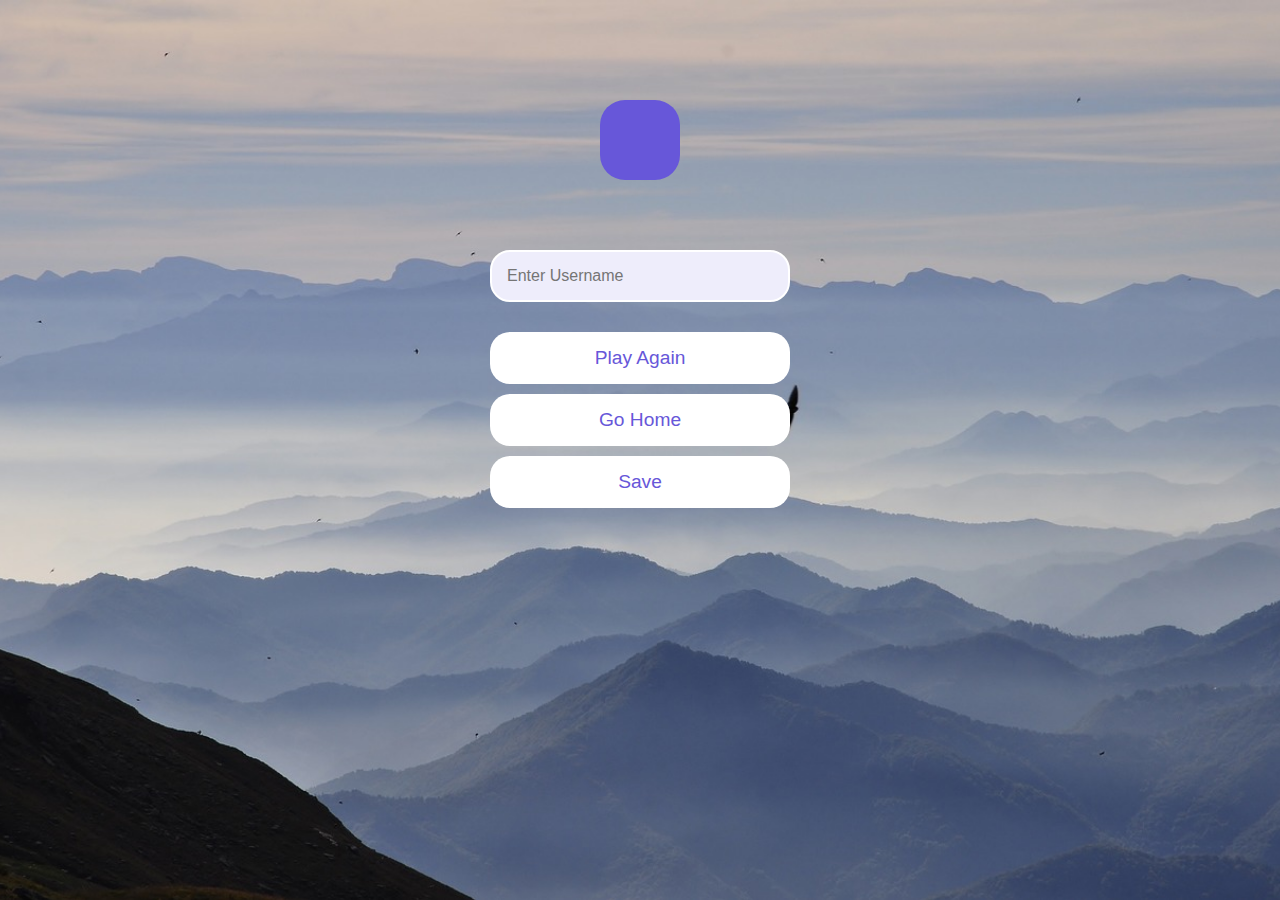
<file: end.html>
<!DOCTYPE html>
<html lang="en">
  <head>
    <meta charset="UTF-8" />
    <meta name="viewport" content="width=device-width, initial-scale=1.0" />
    <title>QuizApp|End Game</title>
    <link rel="stylesheet" href="./css/end.css" />
  </head>
  <body>
    <p></p>
    <input type="text" placeholder="Enter Username" />
    <a href="./game.html">Play Again</a>
    <a href="./">Go Home</a>
    <button>Save</button>
    <script src="./js/end.js"></script>
  </body>
</html>
</file>
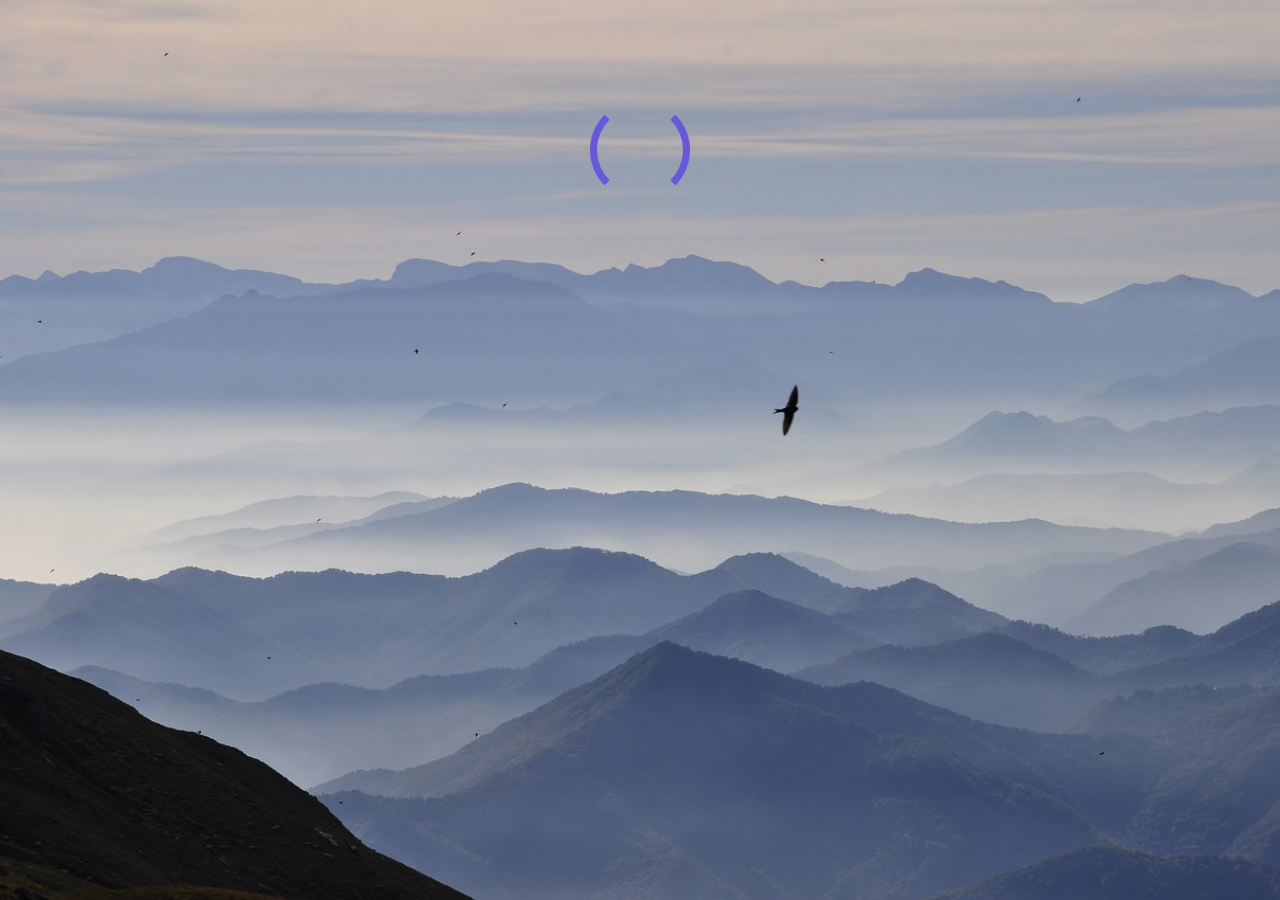
<file: game.html>
<!DOCTYPE html>
<html lang="en">
  <head>
    <meta charset="UTF-8" />
    <meta name="viewport" content="width=device-width, initial-scale=1.0" />
    <title>Quiz App</title>
    <link rel="stylesheet" href="./css/index.css" />
    <link rel="stylesheet" href="./css/game.css" />
  </head>
  <body>
    <span id="loader"></span>
    <div id="container">
      <div class="header">
        <div>
          <p>Question No:</p>
          <span id="question-number">1</span>
        </div>
        <div>
          <p>Score:</p>
          <span id="score">0</span>
        </div>
      </div>
      <div id="question-box">
        <h3 id="question-text"></h3>
        <button class="answer-text"></button>
        <button class="answer-text"></button>
        <button class="answer-text"></button>
        <button class="answer-text"></button>
      </div>
      <button id="finish-button">Finish</button>
      <button id="next-button">Next Question</button>
    </div>
    <script src="./js/game.js"></script>
  </body>
</html>
</file>
<file: css/end.css>
* {
  box-sizing: border-box;
  margin: 0;
  padding: 0;
  font-family: Arial, Helvetica, sans-serif;
}
body {
  background-color: #eeedfb;
  background-image: url("../images/background.jpg");
  background-repeat: no-repeat;
  background-size: cover;
  background-position: center;
  background-attachment: fixed;
  display: flex;
  justify-content: center;
  align-items: center;
  flex-direction: column;
  padding-top: 100px;
}

/* end css*/
p {
  font-size: 3rem;
  font-weight: 600;
  background-color: #6757d9;
  color: #fff;
  width: 80px;
  height: 80px;
  text-align: center;
  border-radius: 25px;
  padding-top: 10px;
  margin-bottom: 70px;
}

input {
  border: 2px solid #fff;
  background-color: #eeedfb;
  padding: 15px;
  width: 300px;
  font-size: 1rem;
  border-radius: 20px;
  margin-bottom: 30px;
  transition: all 0.2s ease-in;
}

input:focus {
  outline: none;
  border-color: #6757d9;
}

button,
a {
  background-color: #fff;
  border: none;
  border-radius: 20px;
  width: 300px;
  padding: 15px;
  margin-bottom: 10px;
  font-size: 1.2rem;
  text-align: center;
  text-decoration: none;
  color: #6757d9;
  cursor: pointer;
  transition: all 0.2s ease-in;
}

button:hover,
a:hover {
  background-color: #6757d9;
  color: #fff;
}
</file>
<file: css/index.css>
* {
  box-sizing: border-box;
  margin: 0;
  padding: 0;
  font-family: Arial, Helvetica, sans-serif;
}
body {
  background-color: #eeedfb;
  background-image: url("../images/background.jpg");
  background-repeat: no-repeat;
  background-size: cover;
  background-position: center;
  background-attachment: fixed;
  display: flex;
  justify-content: center;
  align-items: center;
  flex-direction: column;
  padding-top: 100px;
}
h1 {
  color: #1f0e9a;
  margin: 50px;
  font-size: 2.5rem;
}
.container {
  display: flex;
  flex-direction: column;
  justify-content: center;
  align-items: center;
  width: fit-content;
  padding: 20px;
}
a {
  background-color: #fff;
  margin-bottom: 30px;
  padding: 20px 40px;
  font-size: 1.5rem;
  color: #6757d9;
  text-decoration: none;
  border-radius: 20px;
  transition: all 0.2s ease-in;
}
a:hover {
  background-color: #6757d9;
  color: #fff;
}
</file>
<file: css/game.css>
#loader {
  width: 100px;
  height: 100px;
  border: 7px solid #6757d9;
  border-bottom-color: transparent;
  border-top-color: transparent;
  border-radius: 50%;
  display: inline-block;
  animation: rotation 1.5s linear infinite;
}
@keyframes rotation {
  0% {
    transform: rotate(0deg);
  }
  100% {
    transform: rotate(360deg);
  }
}
#container {
  display: none;
  width: 700px;
}
.header {
  display: flex;
  justify-content: space-between;
  margin-bottom: 50px;
}
.header div {
  display: flex;
  align-items: center;
}
.header p {
  color: #1f0e9a;
  font-size: 1.5rem;
  font-weight: 600;
  margin-right: 10px;
}
.header span {
  display: inline-block;
  background-color: #fff;
  width: 25px;
  height: 25px;
  line-height: 25px;
  text-align: center;
  font-weight: 600;
  font-size: 1.2rem;
  color: #6757d9;
  border-radius: 4px;
}
#question-box {
  display: flex;
  flex-direction: column;
}
h3 {
  font-family: "Franklin Gothic Medium", "Arial Narrow", Arial, sans-serif;
  background-color: #6757d9;
  color: #fff;
  padding: 20px;
  border-radius: 20px;
  margin: 60px 0 30px;
}
.answer-text {
  background-color: #fff;
  border: none;
  margin-bottom: 10px;
  font-size: 1.1rem;
  padding: 10px 20px;
  border-radius: 15px;
  text-align: left;
  cursor: pointer;
  border: 2px solid #fff;
  transition: all 0.2s ease-in;
}
.answer-text :hover {
  background-color: #eeedfb;
  border: 2px solid #fff;
}
#next-button,
#finish-button {
  color: #6757d9;
  font-size: 1rem;
  background-color: #eeedfb;
  border: 2px solid #6757d9;
  border-radius: 15px;
  padding: 8px 15px;
  margin: 20px 20px 0 0;
  cursor: pointer;
  transition: all 0.2s ease-in;
}

#finish-button:hover {
  background-color: #6757d9;
  color: #fff;
}
#next-button:hover {
  background-color: #6757d9;
  color: #fff;
}

.correct {
  background-color: #5bd7bc;
}
.incorrect {
  background-color: #fe6681;
}

.correct:hover {
  background-color: #5bd7bc;
}
.incorrect:hover {
  background-color: #fe6681;
}
</file>
